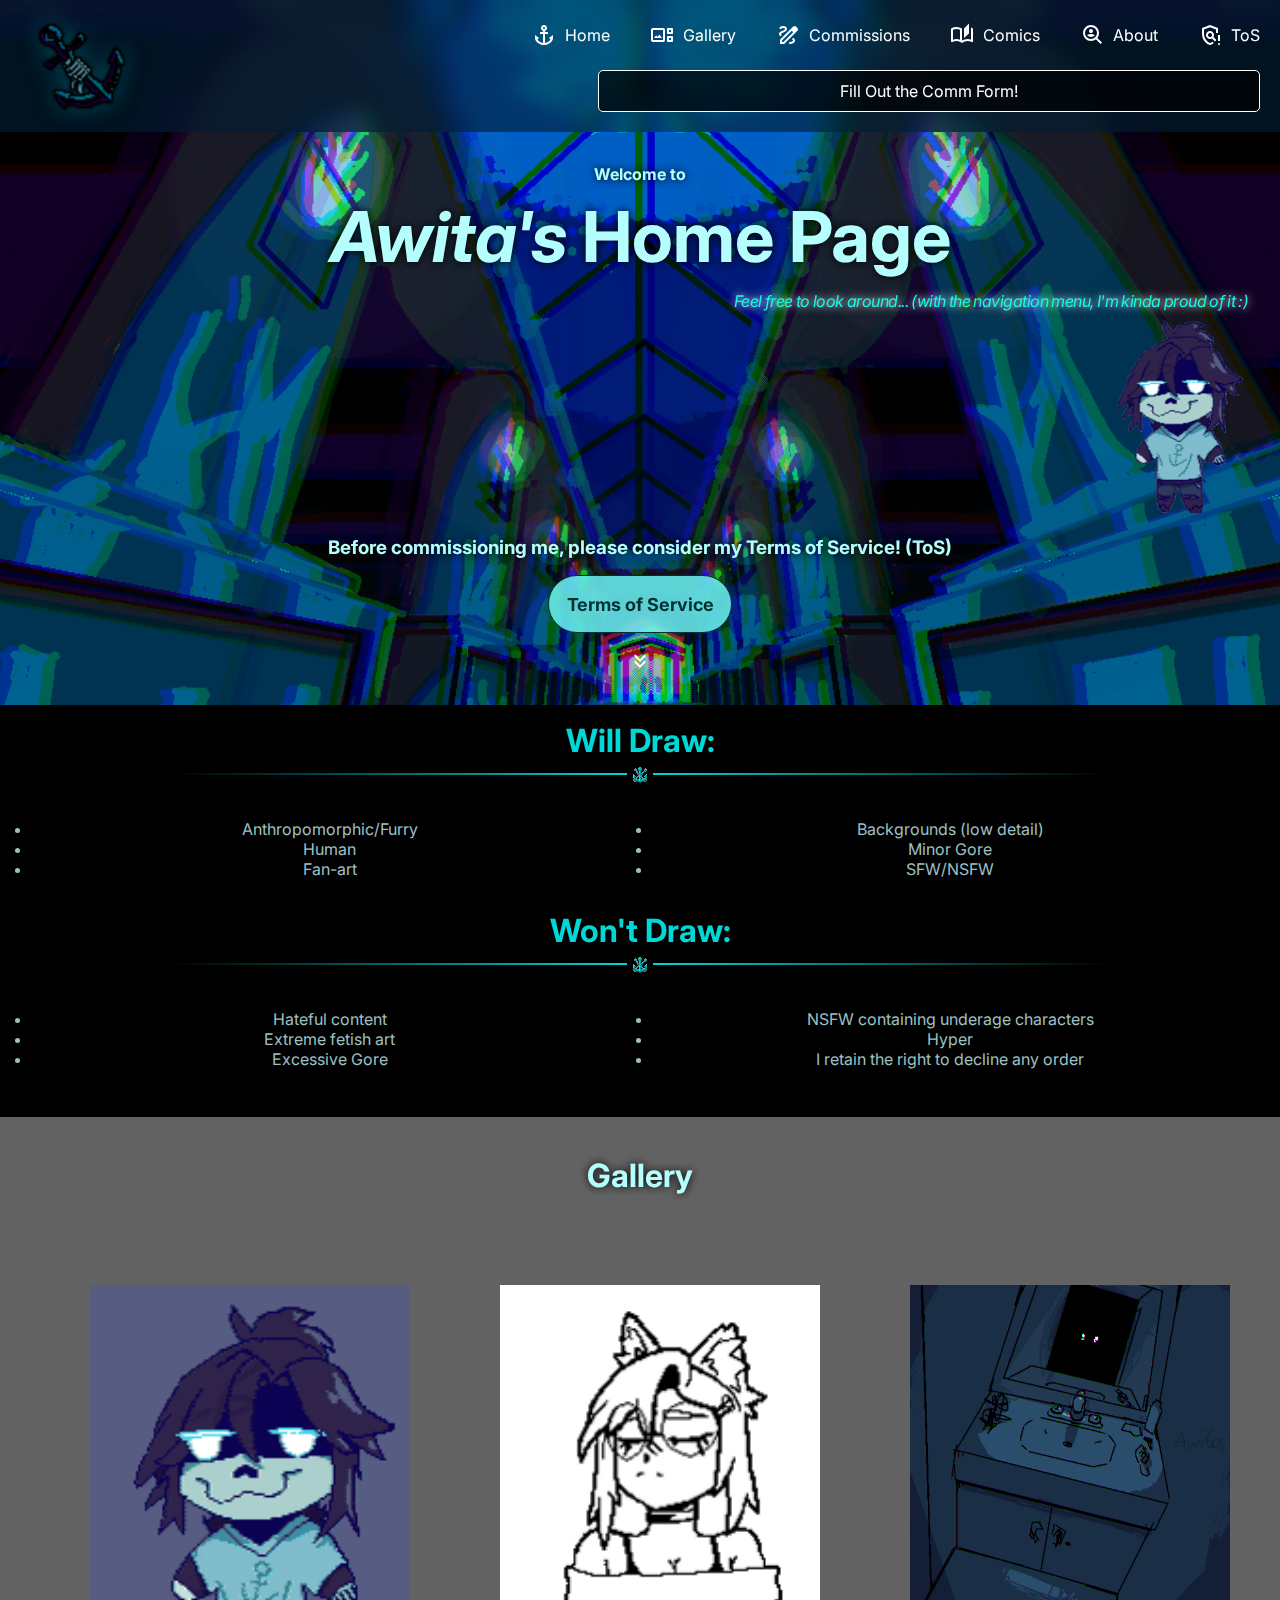
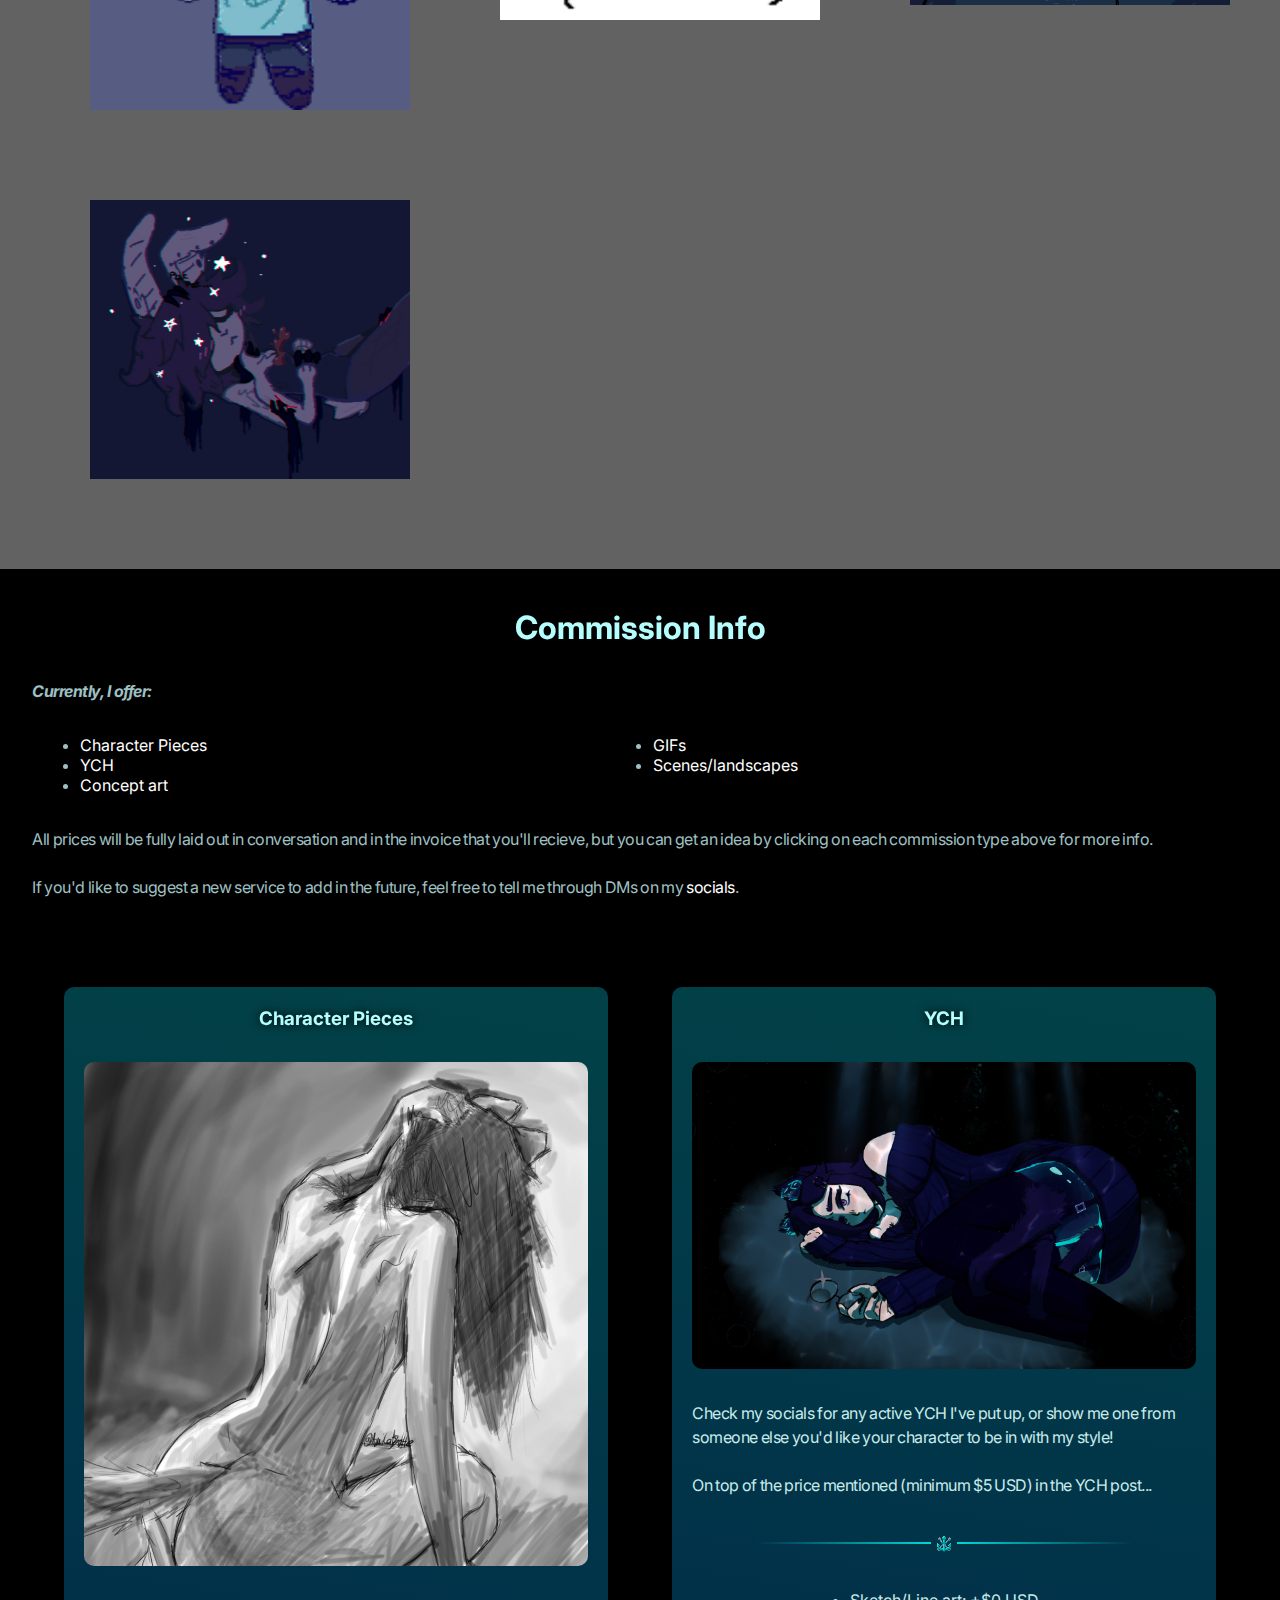
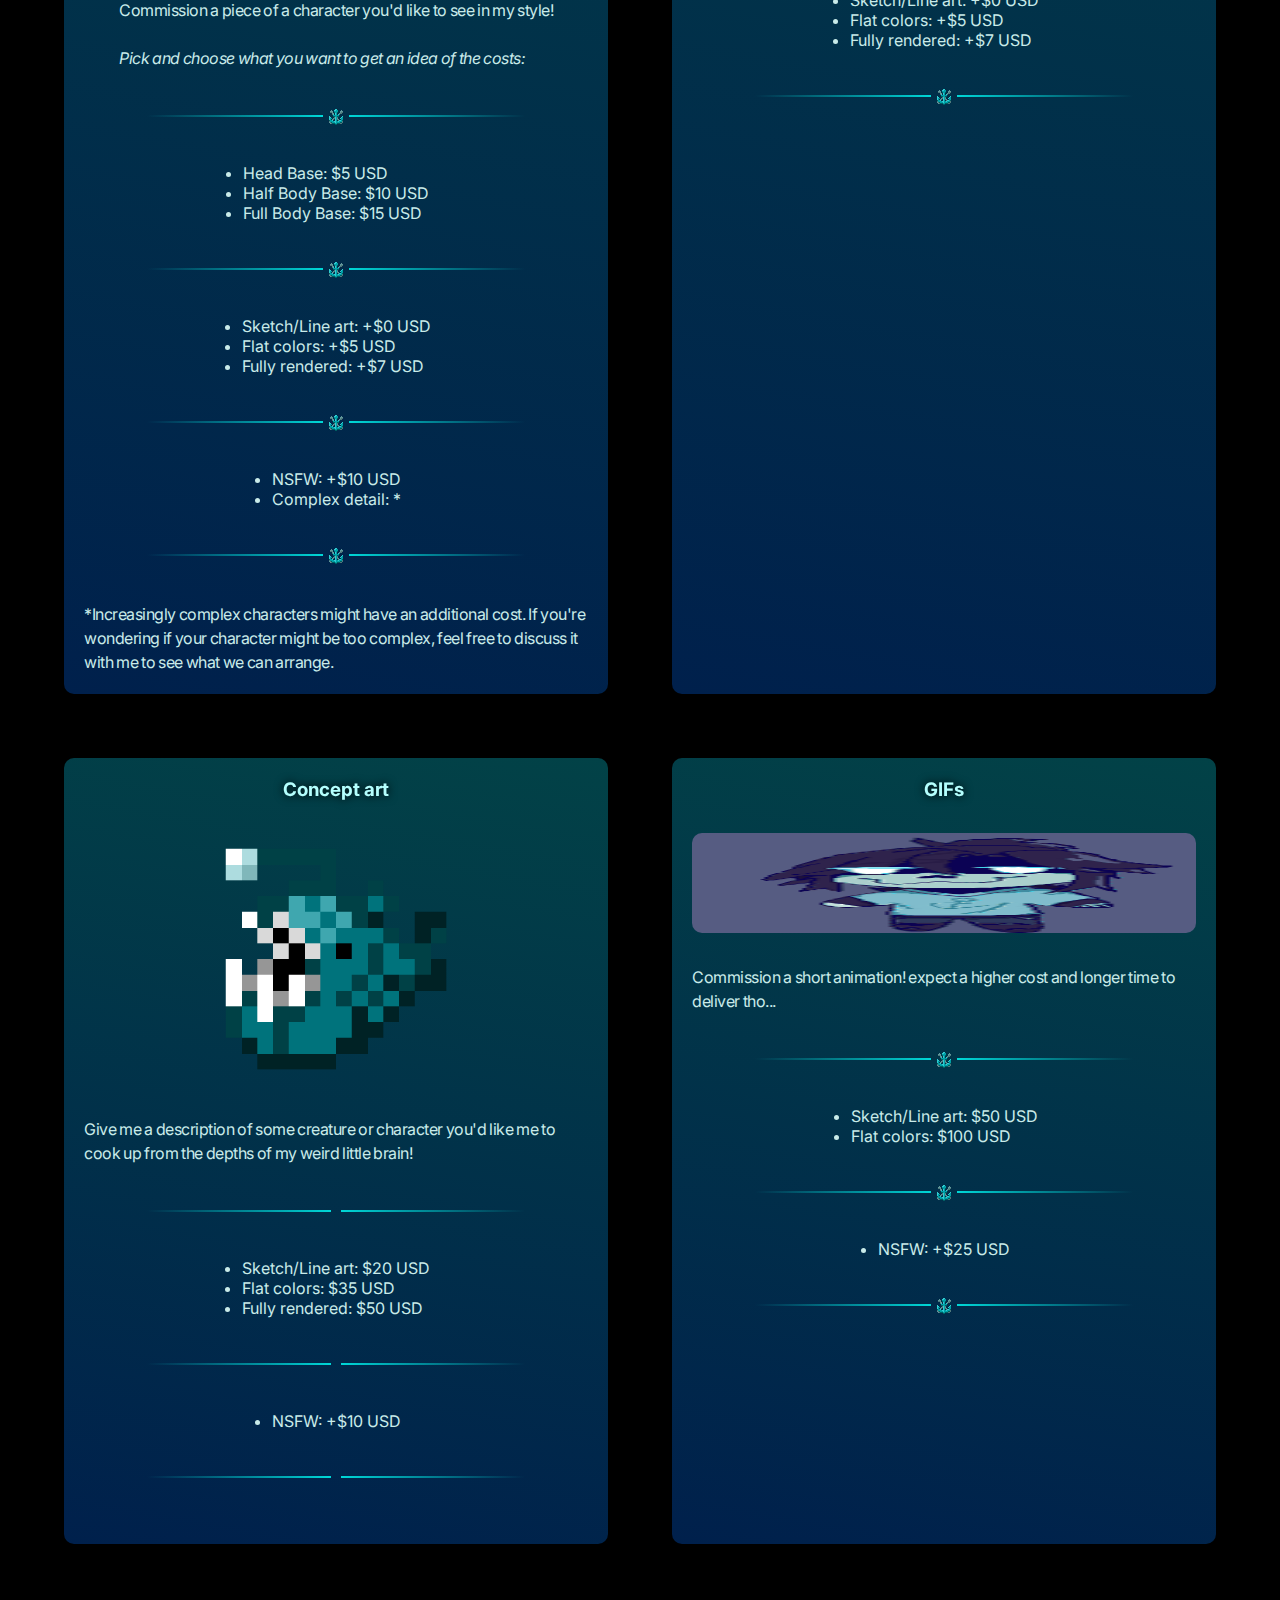
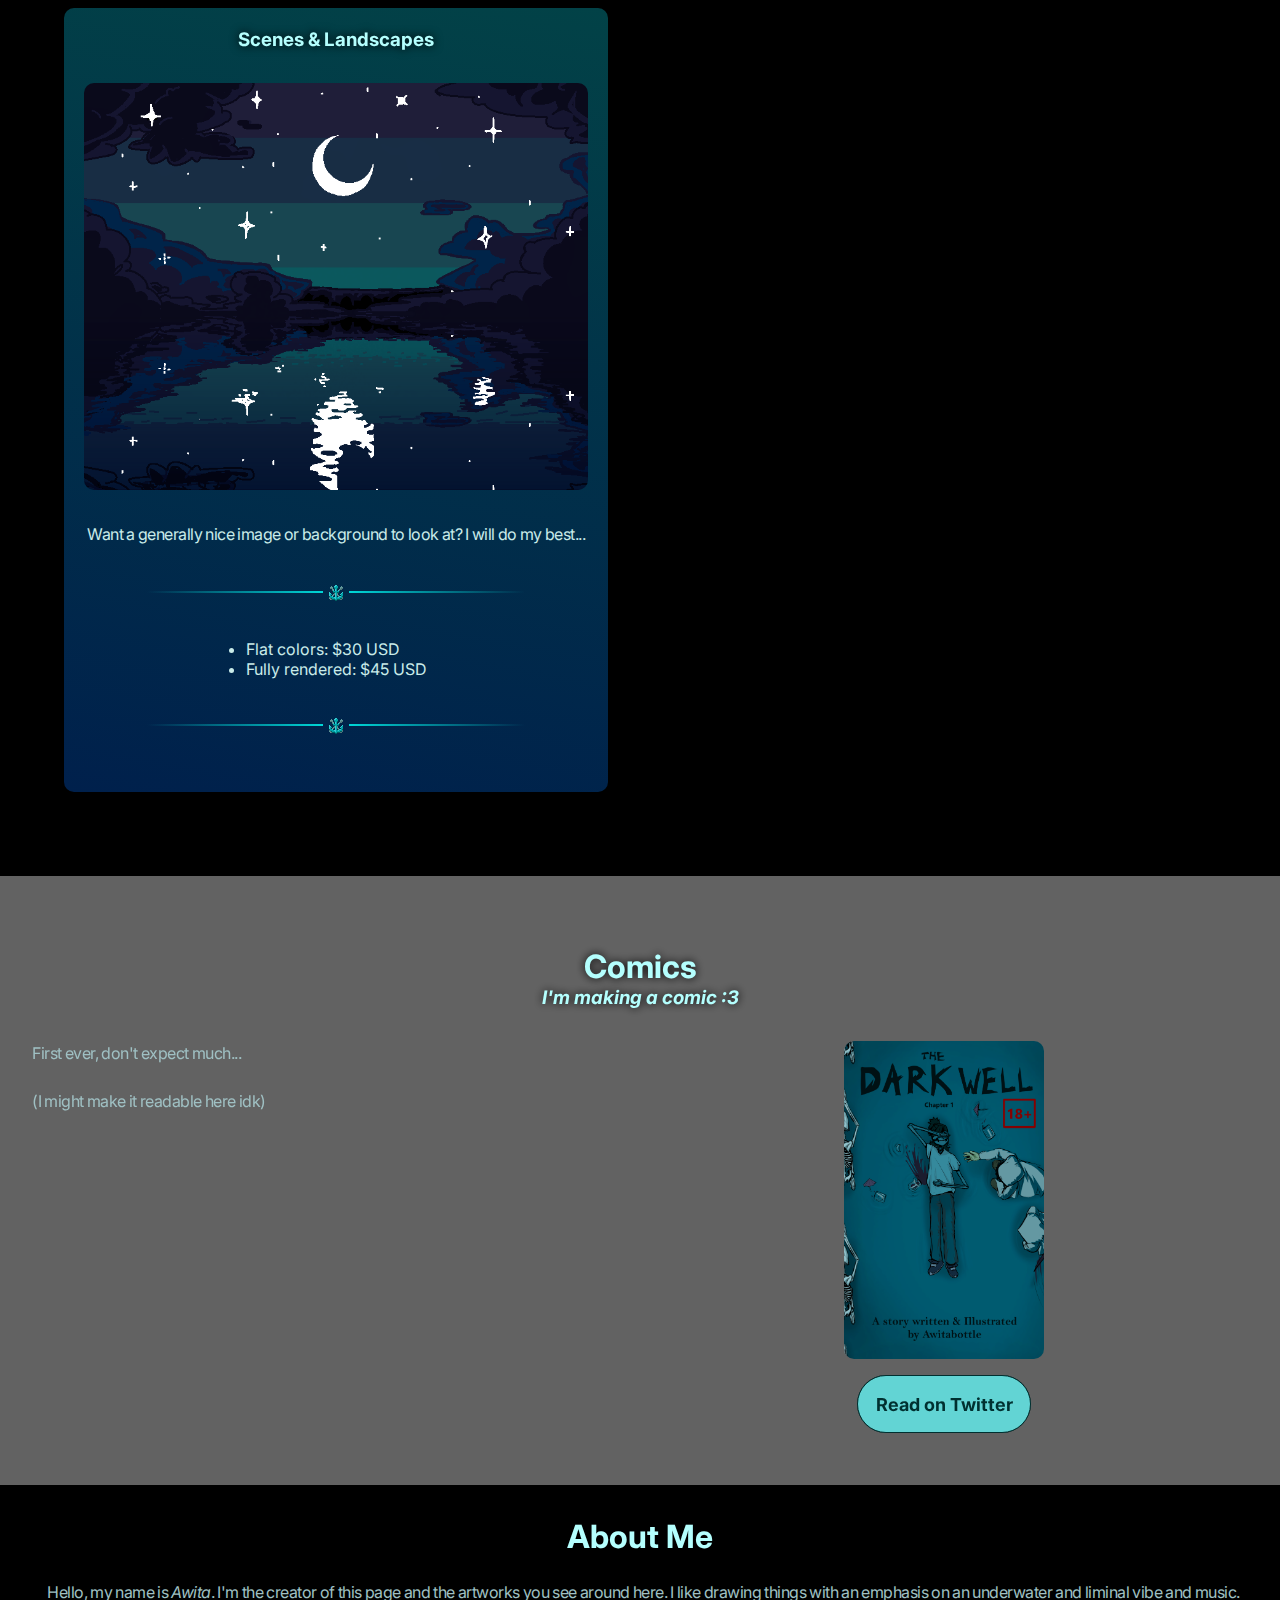
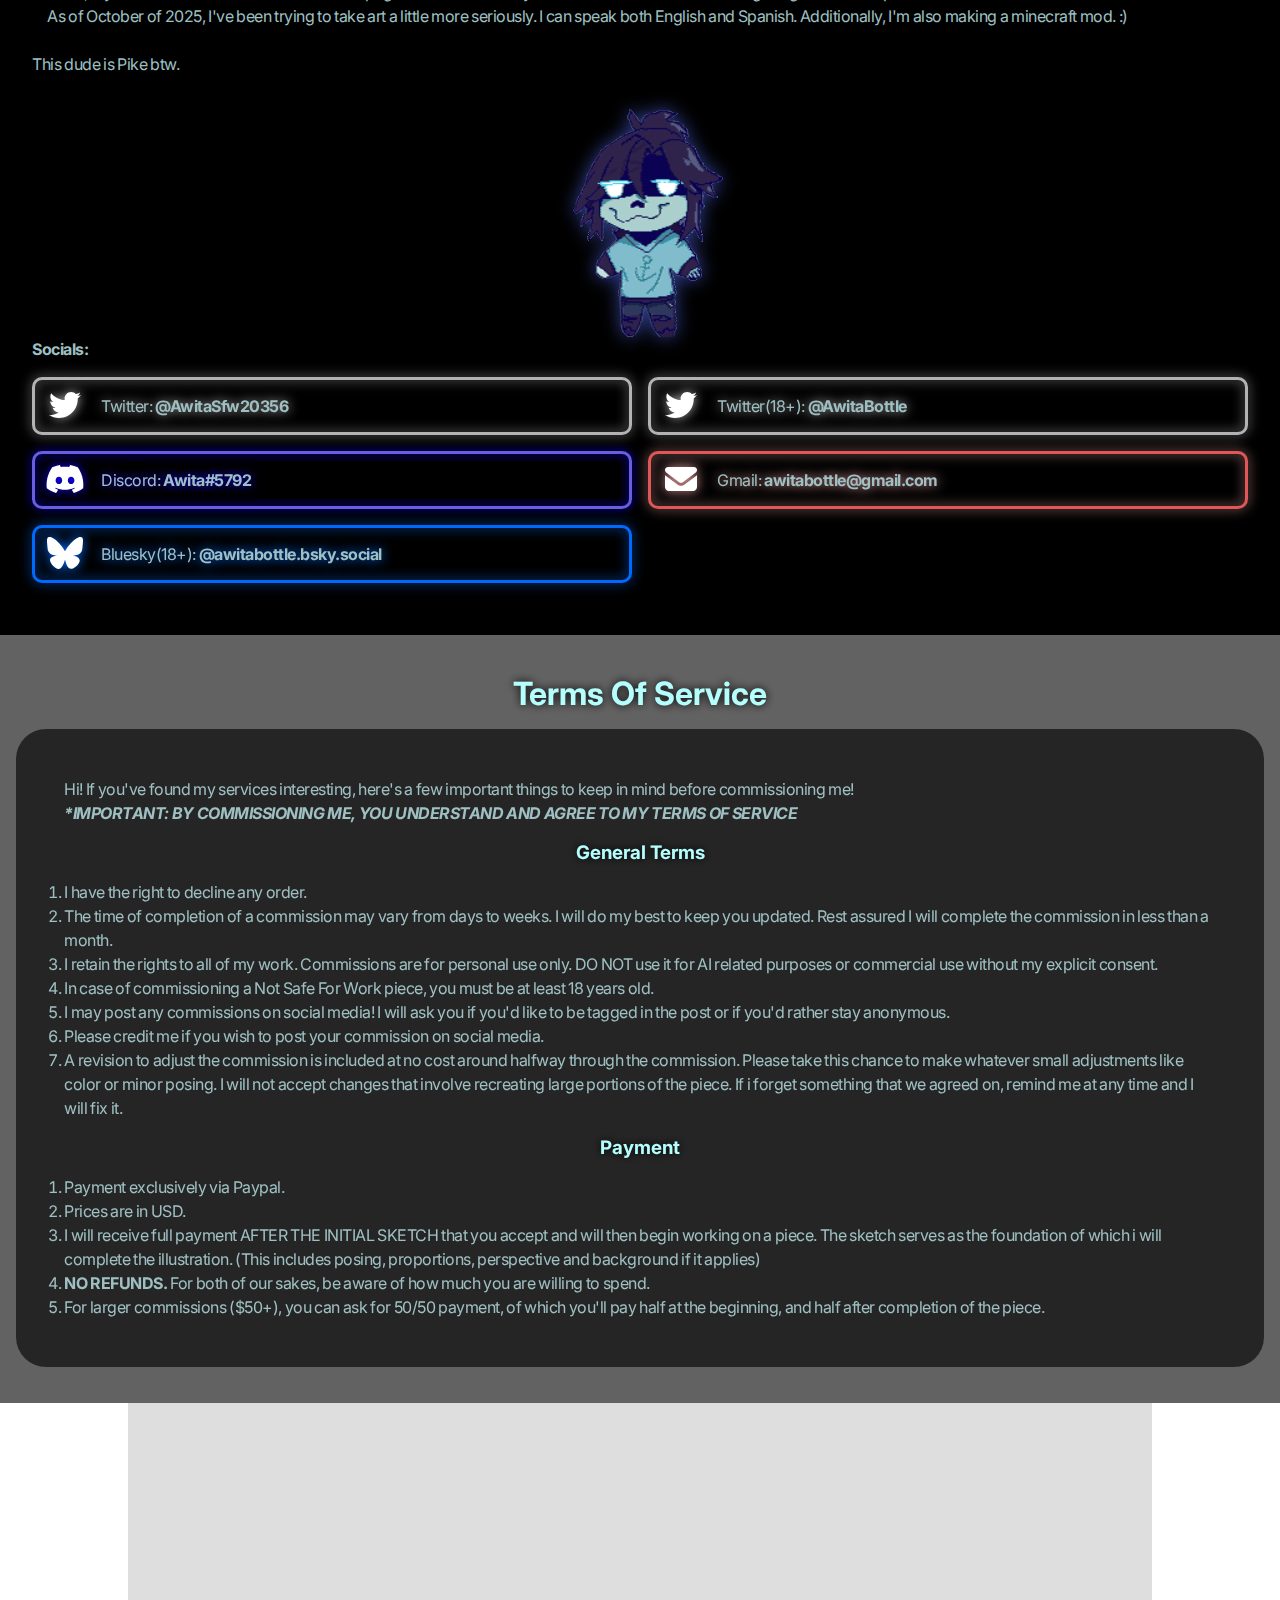
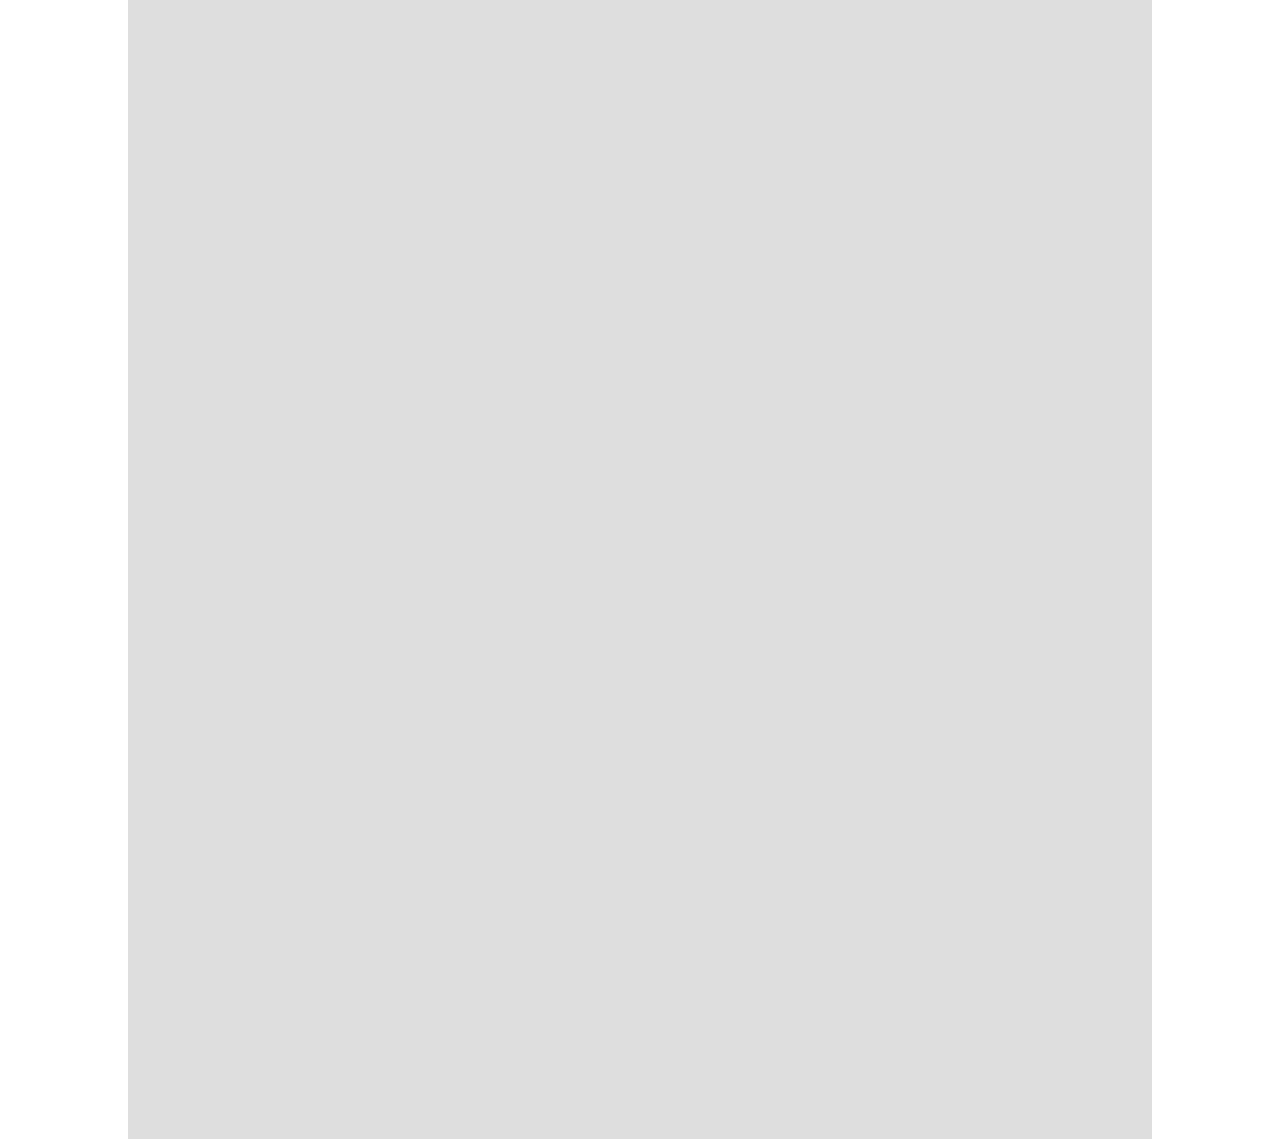
<file: index.html>
<!DOCTYPE html>
<html lang="en">
<head>
    <meta charset="UTF-8">
    <meta name="viewport" content="width=device-width, initial-scale=1.0">
    <meta property="og:image" content="img/background/og-image.png"/>
    <meta property="og:title" content="Awita's Art Page"/>
    <title>Welcome!</title>
    <link rel="stylesheet" href="style.css">
</head>
<body>

<!--NavBar------------------------------------------------------------------------------------->
    <nav>
        <ul class="sidebar"> <!--Popup menu-->
            <li onclick=hideSidebar()><a><svg xmlns="http://www.w3.org/2000/svg" height="24px" viewBox="0 -960 960 960" width="24px" fill="#FFFFFF"><path d="m256-200-56-56 224-224-224-224 56-56 224 224 224-224 56 56-224 224 224 224-56 56-224-224-224 224Z"/></svg></a></li>
            <li><a class="nav-link" href="#hero"><svg xmlns="http://www.w3.org/2000/svg" height="24px" viewBox="0 -960 960 960" width="24px" fill="#FFFFFF"><path d="M355-102q-64-22-116-60t-85.5-89Q120-302 120-360v-120l160 120-62 62q29 51 92 88t130 47v-357H320v-80h120v-47q-35-13-57.5-43.5T360-760q0-50 35-85t85-35q50 0 85 35t35 85q0 39-22.5 69.5T520-647v47h120v80H520v357q67-10 130-47t92-88l-62-62 160-120v120q0 58-33.5 109T721-162q-52 38-116 60T480-80q-61 0-125-22Zm125-618q17 0 28.5-11.5T520-760q0-17-11.5-28.5T480-800q-17 0-28.5 11.5T440-760q0 17 11.5 28.5T480-720Z"/></svg> 
                Home</a></li>
            <li><a class="nav-link" href="#gallery"><svg xmlns="http://www.w3.org/2000/svg" height="24px" viewBox="0 -960 960 960" width="24px" fill="#FFFFFF"><path d="M120-200q-33 0-56.5-23.5T40-280v-400q0-33 23.5-56.5T120-760h400q33 0 56.5 23.5T600-680v400q0 33-23.5 56.5T520-200H120Zm600-320q-17 0-28.5-11.5T680-560v-160q0-17 11.5-28.5T720-760h160q17 0 28.5 11.5T920-720v160q0 17-11.5 28.5T880-520H720Zm40-80h80v-80h-80v80ZM120-280h400v-400H120v400Zm40-80h320L375-500l-75 100-55-73-85 113Zm560 160q-17 0-28.5-11.5T680-240v-160q0-17 11.5-28.5T720-440h160q17 0 28.5 11.5T920-400v160q0 17-11.5 28.5T880-200H720Zm40-80h80v-80h-80v80Zm-640 0v-400 400Zm640-320v-80 80Zm0 320v-80 80Z"/></svg> 
                Gallery</a></li>
            <li><a class="nav-link" href="#commsh"><svg xmlns="http://www.w3.org/2000/svg" height="24px" viewBox="0 -960 960 960" width="24px" fill="#FFFFFF"><path d="M160-120v-170l527-526q12-12 27-18t30-6q16 0 30.5 6t25.5 18l56 56q12 11 18 25.5t6 30.5q0 15-6 30t-18 27L330-120H160Zm80-80h56l393-392-28-29-29-28-392 393v56Zm560-503-57-57 57 57Zm-139 82-29-28 57 57-28-29ZM560-120q74 0 137-37t63-103q0-36-19-62t-51-45l-59 59q23 10 36 22t13 26q0 23-36.5 41.5T560-200q-17 0-28.5 11.5T520-160q0 17 11.5 28.5T560-120ZM183-426l60-60q-20-8-31.5-16.5T200-520q0-12 18-24t76-37q88-38 117-69t29-70q0-55-44-87.5T280-840q-45 0-80.5 16T145-785q-11 13-9 29t15 26q13 11 29 9t27-13q14-14 31-20t42-6q41 0 60.5 12t19.5 28q0 14-17.5 25.5T262-654q-80 35-111 63.5T120-520q0 32 17 54.5t46 39.5Z"/></svg>
                Commissions</a></li>
            <li><a class="nav-link" href="#comics"><svg xmlns="http://www.w3.org/2000/svg" height="24px" viewBox="0 -960 960 960" width="24px" fill="#FFFFFF"><path d="M480-160q-48-38-104-59t-116-21q-42 0-82.5 11T100-198q-21 11-40.5-1T40-234v-482q0-11 5.5-21T62-752q46-24 96-36t102-12q58 0 113.5 15T480-740v484q51-32 107-48t113-16q36 0 70.5 6t69.5 18v-480q15 5 29.5 10.5T898-752q11 5 16.5 15t5.5 21v482q0 23-19.5 35t-40.5 1q-37-20-77.5-31T700-240q-60 0-116 21t-104 59Zm80-200v-380l200-200v400L560-360Zm-160 65v-396q-33-14-68.5-21.5T260-720q-37 0-72 7t-68 21v397q35-13 69.5-19t70.5-6q36 0 70.5 6t69.5 19Zm0 0v-396 396Z"/></svg>
                Comics</a></li>
            <li><a class="nav-link" href="#about"><svg xmlns="http://www.w3.org/2000/svg" height="24px" viewBox="0 -960 960 960" width="24px" fill="#FFFFFF"><path d="M440-560q33 0 56.5-23.5T520-640q0-33-23.5-56.5T440-720q-33 0-56.5 23.5T360-640q0 33 23.5 56.5T440-560Zm0 160q45 0 84.5-19t68.5-54q-35-23-73.5-35T440-520q-41 0-79.5 12T287-473q29 35 68.5 54t84.5 19Zm384 280L636-308q-41 32-90.5 50T440-240q-134 0-227-93t-93-227q0-134 93-227t227-93q134 0 227 93t93 227q0 56-18 105.5T692-364l188 188-56 56ZM440-320q100 0 170-70t70-170q0-100-70-170t-170-70q-100 0-170 70t-70 170q0 100 70 170t170 70Zm0-240Z"/></svg>
                About</a></li>  
            <li><a class="nav-link" href="#ToS"><svg xmlns="http://www.w3.org/2000/svg" height="24px" viewBox="0 -960 960 960" width="24px" fill="#FFFFFF"><path d="M480-80q-139-35-229.5-159.5T160-516v-244l320-120 320 120v200h-80v-145l-240-90-240 90v189q0 121 68 220t172 132q26-8 49.5-20.5T576-214l56 56q-33 27-71.5 47T480-80Zm331.5-11.5Q800-103 800-120t11.5-28.5Q823-160 840-160t28.5 11.5Q880-137 880-120t-11.5 28.5Q857-80 840-80t-28.5-11.5ZM800-240v-240h80v240h-80ZM480-480Zm56.5 56.5Q560-447 560-480t-23.5-56.5Q513-560 480-560t-56.5 23.5Q400-513 400-480t23.5 56.5Q447-400 480-400t56.5-23.5ZM480-320q-66 0-113-47t-47-113q0-66 47-113t113-47q66 0 113 47t47 113q0 22-5.5 42.5T618-398l119 118-57 57-120-119q-18 11-38.5 16.5T480-320Z"/></svg>
                ToS</a></li>                              
        </ul>
        <div class="disp"> <!--Large view-->
            <ul id="nav">
                <li><a class="logo" href="index.html"><img src="img/logo.webp" height="100px" alt="[logo]"></a></li>
                <li class="hideOnMobile"><a class="nav-link" href="#hero"><svg xmlns="http://www.w3.org/2000/svg" height="24px" viewBox="0 -960 960 960" width="24px" fill="#FFFFFF"><path d="M355-102q-64-22-116-60t-85.5-89Q120-302 120-360v-120l160 120-62 62q29 51 92 88t130 47v-357H320v-80h120v-47q-35-13-57.5-43.5T360-760q0-50 35-85t85-35q50 0 85 35t35 85q0 39-22.5 69.5T520-647v47h120v80H520v357q67-10 130-47t92-88l-62-62 160-120v120q0 58-33.5 109T721-162q-52 38-116 60T480-80q-61 0-125-22Zm125-618q17 0 28.5-11.5T520-760q0-17-11.5-28.5T480-800q-17 0-28.5 11.5T440-760q0 17 11.5 28.5T480-720Z"/></svg>
                    Home</a></li>
                <li class="hideOnMobile"><a class="nav-link" href="#gallery"><svg xmlns="http://www.w3.org/2000/svg" height="24px" viewBox="0 -960 960 960" width="24px" fill="#FFFFFF"><path d="M120-200q-33 0-56.5-23.5T40-280v-400q0-33 23.5-56.5T120-760h400q33 0 56.5 23.5T600-680v400q0 33-23.5 56.5T520-200H120Zm600-320q-17 0-28.5-11.5T680-560v-160q0-17 11.5-28.5T720-760h160q17 0 28.5 11.5T920-720v160q0 17-11.5 28.5T880-520H720Zm40-80h80v-80h-80v80ZM120-280h400v-400H120v400Zm40-80h320L375-500l-75 100-55-73-85 113Zm560 160q-17 0-28.5-11.5T680-240v-160q0-17 11.5-28.5T720-440h160q17 0 28.5 11.5T920-400v160q0 17-11.5 28.5T880-200H720Zm40-80h80v-80h-80v80Zm-640 0v-400 400Zm640-320v-80 80Zm0 320v-80 80Z"/></svg>
                    Gallery</a></li>
                <li class="hideOnMobile"><a class="nav-link" href="#commsh"><svg xmlns="http://www.w3.org/2000/svg" height="24px" viewBox="0 -960 960 960" width="24px" fill="#FFFFFF"><path d="M160-120v-170l527-526q12-12 27-18t30-6q16 0 30.5 6t25.5 18l56 56q12 11 18 25.5t6 30.5q0 15-6 30t-18 27L330-120H160Zm80-80h56l393-392-28-29-29-28-392 393v56Zm560-503-57-57 57 57Zm-139 82-29-28 57 57-28-29ZM560-120q74 0 137-37t63-103q0-36-19-62t-51-45l-59 59q23 10 36 22t13 26q0 23-36.5 41.5T560-200q-17 0-28.5 11.5T520-160q0 17 11.5 28.5T560-120ZM183-426l60-60q-20-8-31.5-16.5T200-520q0-12 18-24t76-37q88-38 117-69t29-70q0-55-44-87.5T280-840q-45 0-80.5 16T145-785q-11 13-9 29t15 26q13 11 29 9t27-13q14-14 31-20t42-6q41 0 60.5 12t19.5 28q0 14-17.5 25.5T262-654q-80 35-111 63.5T120-520q0 32 17 54.5t46 39.5Z"/></svg>
                    Commissions</a></li>
                <li class="hideOnMobile"><a class="nav-link" href="#comics"><svg xmlns="http://www.w3.org/2000/svg" height="24px" viewBox="0 -960 960 960" width="24px" fill="#FFFFFF"><path d="M480-160q-48-38-104-59t-116-21q-42 0-82.5 11T100-198q-21 11-40.5-1T40-234v-482q0-11 5.5-21T62-752q46-24 96-36t102-12q58 0 113.5 15T480-740v484q51-32 107-48t113-16q36 0 70.5 6t69.5 18v-480q15 5 29.5 10.5T898-752q11 5 16.5 15t5.5 21v482q0 23-19.5 35t-40.5 1q-37-20-77.5-31T700-240q-60 0-116 21t-104 59Zm80-200v-380l200-200v400L560-360Zm-160 65v-396q-33-14-68.5-21.5T260-720q-37 0-72 7t-68 21v397q35-13 69.5-19t70.5-6q36 0 70.5 6t69.5 19Zm0 0v-396 396Z"/></svg>
                    Comics</a></li>
                <li class="hideOnMobile"><a class="nav-link" href="#about"><svg xmlns="http://www.w3.org/2000/svg" height="24px" viewBox="0 -960 960 960" width="24px" fill="#FFFFFF"><path d="M440-560q33 0 56.5-23.5T520-640q0-33-23.5-56.5T440-720q-33 0-56.5 23.5T360-640q0 33 23.5 56.5T440-560Zm0 160q45 0 84.5-19t68.5-54q-35-23-73.5-35T440-520q-41 0-79.5 12T287-473q29 35 68.5 54t84.5 19Zm384 280L636-308q-41 32-90.5 50T440-240q-134 0-227-93t-93-227q0-134 93-227t227-93q134 0 227 93t93 227q0 56-18 105.5T692-364l188 188-56 56ZM440-320q100 0 170-70t70-170q0-100-70-170t-170-70q-100 0-170 70t-70 170q0 100 70 170t170 70Zm0-240Z"/></svg>
                    About</a></li>
                <li class="hideOnMobile"><a class="nav-link" href="#ToS"><svg xmlns="http://www.w3.org/2000/svg" height="24px" viewBox="0 -960 960 960" width="24px" fill="#FFFFFF"><path d="M480-80q-139-35-229.5-159.5T160-516v-244l320-120 320 120v200h-80v-145l-240-90-240 90v189q0 121 68 220t172 132q26-8 49.5-20.5T576-214l56 56q-33 27-71.5 47T480-80Zm331.5-11.5Q800-103 800-120t11.5-28.5Q823-160 840-160t28.5 11.5Q880-137 880-120t-11.5 28.5Q857-80 840-80t-28.5-11.5ZM800-240v-240h80v240h-80ZM480-480Zm56.5 56.5Q560-447 560-480t-23.5-56.5Q513-560 480-560t-56.5 23.5Q400-513 400-480t23.5 56.5Q447-400 480-400t56.5-23.5ZM480-320q-66 0-113-47t-47-113q0-66 47-113t113-47q66 0 113 47t47 113q0 22-5.5 42.5T618-398l119 118-57 57-120-119q-18 11-38.5 16.5T480-320Z"/></svg>
                    ToS</a></li>                              
                <li class="menu" onclick=showSidebar()><a><svg xmlns="http://www.w3.org/2000/svg" height="24px" viewBox="0 -960 960 960" width="24px" fill="#FFFFFF"><path d="M120-240v-80h720v80H120Zm0-200v-80h720v80H120Zm0-200v-80h720v80H120Z"/></svg></a></li>
            </ul>
            <a class="low" href="#FORM">Fill Out the Comm Form!</a>
        </div>
    </nav> 

<!--Hero------------------------------------------------------------------------------------->

    <section id="hero">
        <h4>Welcome to</h4>
        <h1><i>Awita's</i> Home Page</h1>
        <div>
            <p><i>Feel free to look around... (with the navigation menu, I'm kinda proud of it :)</i></p>
            <img src="img/Guy.webp"  height="200">
        </div>
        
        <div>
            <h3><br>Before commissioning me, please consider my Terms of Service! (ToS)</h3>
            <a class="button" href="#ToS">Terms of Service</a>
        </div>  
        <div><svg xmlns="http://www.w3.org/2000/svg" height="24px" viewBox="0 -960 960 960" width="24px" fill="#FFFFFF"><path d="M480-200 240-440l56-56 184 183 184-183 56 56-240 240Zm0-240L240-680l56-56 184 183 184-183 56 56-240 240Z"/></svg></div>    
    </section>

<!--Section-1------------------------------------------------------------------------------------->
    
    <section id="sect1" class="st2">
        <div id="WdnWd" >
            <div>
                <h1>Will Draw:</h1>
                <div class="divider"><span></span><span><img src="img/minilogo.webp"></span><span></span></div>
                <div class="biList">
                    <ul>
                        <li>Anthropomorphic/Furry</li>
                        <li>Human </li>
                        <li>Fan-art</li>
                    </ul>
                    <ul>
                        <li>Backgrounds (low detail)</li>
                        <li>Minor Gore</li>
                        <li>SFW/NSFW</li>
                    </ul>
                </div>
            </div>
            <div>
                <h1>Won't Draw:</h1>
                <div class="divider"><span></span><span><img src="img/minilogo.webp"></span><span></span></div>
                <div class="biList">
                    <ul>
                        <li>Hateful content</li>
                        <li>Extreme fetish art</li>
                        <li>Excessive Gore</li>
                    </ul>
                    <ul>
                        <li>NSFW containing underage characters</li>
                        <li>Hyper</li>
                        <li>I retain the right to decline any order</li>
                    </ul>
                </div>
            </div>
        </div>
    </section>

<!--Gallery------------------------------------------------------------------------------------->
    
    <section id="gallery" class="st1">
        <h1><br>Gallery</h1>
        <div>
            <img src="img/Gallery/de633f5954c60908ab60f8e73450e43b.gif" width="300vw">
            <img src="img/Gallery/1f56dd69a6b33d52985d62d44aca6415.gif" width="300vw">
            <img src="img/Gallery/04be36dc969c31273f38b0a276971145.webp" width="300vw">
            <img src="img/Gallery/4466f48188dc6f11faff3e0a0eb35a7c.webp" width="300vw">
        </div>
    </section>

<!--Commissions------------------------------------------------------------------------------------->
    
    <section id="commsh" class="st2">
        <h1><br>Commission Info</h1>
        <div>
            <p><i><b>Currently, I offer:</b></i></p>
            <div class="biList">        
                <ul>
                    <li><a href="#char">Character Pieces</a></li>
                    <li><a href="#ych">YCH</a></li>
                    <li><a href="#concept">Concept art</a></li>
                </ul>
                <ul>
                    <li><a href="#gif">GIFs</a></li>
                    <li><a href="#scenes">Scenes/landscapes</a></li>
                </ul>
            </div>
            <p id="cid1">
                All prices will be fully laid out in conversation and in the
                 invoice that you'll recieve, but you can get an idea by clicking
                 on each commission type above for more info.
                <br><br>
                If you'd like to suggest a new service to add in the future, 
                feel free to tell me through DMs on my <a href="#about">socials</a>.
                <br><br>
            </p>
        </div>
        <div class="cardgal">
            <div class="card" id="char">
                <h3>Character Pieces</h3>
                <img src="img/Gallery/GD2.webp" class="cc">
                <p>Commission a piece of a character you'd like to see in my style!
                    <br><br>
                    <i>Pick and choose what you want to get an idea of the costs:</i></p>
                <div class="divider"><span></span><span><img src="img/minilogo.webp"></span><span></span></div>
                <ul>
                    <li> Head Base: $5 USD</li>
                    <li> Half Body Base: $10 USD</li>
                    <li> Full Body Base: $15 USD</li>
                </ul>
                <div class="divider"><span></span><span><img src="img/minilogo.webp"></span><span></span></div>
                <ul>    
                    <li> Sketch/Line art: +$0 USD</li>
                    <li> Flat colors: +$5 USD</li>
                    <li> Fully rendered: +$7 USD</li>
                </ul>
                <div class="divider"><span></span><span><img src="img/minilogo.webp"></span><span></span></div>
                <ul>
                    <li> NSFW: +$10 USD</li>
                    <li> Complex detail: *</li>
                </ul>
                <div class="divider" id="cid2"><span></span><span><img src="img/minilogo.webp"></span><span></span></div>
                <p>*Increasingly complex characters might have an additional cost.
                     If you're wondering if your character might be too complex,
                      feel free to discuss it with me to see what we can arrange.</p>
            </div>

            <div class="card" id="ych">
                <h3>YCH</h3>
                <img src="img/Gallery/The wallpaperv1.webp" class="cc">
                <p>Check my socials for any active YCH I've put up, or show me one from someone
                     else you'd like your character to be in with my style!
                <br><br>
                    On top of the price mentioned (minimum $5 USD) in the YCH post...
                </p>
                <div class="divider"><span></span><span><img src="img/minilogo.webp"></span><span></span></div>
                <ul>    
                    <li> Sketch/Line art: +$0 USD</li>
                    <li id="cid3"> Flat colors: +$5 USD</li>
                    <li> Fully rendered: +$7 USD</li>
                </ul>
                <div class="divider"><span></span><span><img src="img/minilogo.webp"></span><span></span></div>
                
            </div>

            <div class="card" id="concept">
                <h3>Concept art</h3>
                <img src="img/Gallery/awitangler.webp" class="cc">
                <p> Give me a description of some creature or character you'd like me to cook up
                    from the depths of my weird little brain!
                </p>
                
                <div class="divider"><span></span><span><img src="img/minilogo.webp"></span><span></span></div>
                <ul>    
                    <li> Sketch/Line art: $20 USD</li>
                    <li> Flat colors: $35 USD</li>
                    <li> Fully rendered: $50 USD</li>
                </ul>
                <div class="divider"><span></span><span><img src="img/minilogo.webp"></span><span></span></div>
                <ul>    
                    <li> NSFW: +$10 USD</li>
                </ul>
                <div class="divider"><span></span><span><img src="img/minilogo.webp"></span><span></span></div>
                
            </div>

            <div class="card" id="gif">
                <h3>GIFs</h3>
                <img src="img/Gallery/de633f5954c60908ab60f8e73450e43b.gif" class="cc" height="100px">
                <p>Commission a short animation! expect a higher cost and longer time to deliver tho...</p>
                <div class="divider"><span></span><span><img src="img/minilogo.webp"></span><span></span></div>
                <ul>    
                    <li> Sketch/Line art: $50 USD</li>
                    <li> Flat colors: $100 USD</li>
                </ul>
                <div class="divider"><span></span><span><img src="img/minilogo.webp"></span><span></span></div>
                <ul>    
                    <li> NSFW: +$25 USD</li>
                </ul>
                <div class="divider"><span></span><span><img src="img/minilogo.webp"></span><span></span></div>
            </div>

            <div class="card" id="scenes">
                <h3>Scenes & Landscapes</h3>
                <img src="img/Gallery/balcony1.2.webp" class="cc">
                <p>Want a generally nice image or background to look at? I will do my best...</p>
                <div class="divider"><span></span><span><img src="img/minilogo.webp"></span><span></span></div>
                <ul>    
                    <li> Flat colors: $30 USD</li>
                    <li> Fully rendered: $45 USD</li>
                </ul>
                <div class="divider"><span></span><span><img src="img/minilogo.webp"></span><span></span></div>
            
            </div>
        </div>
        <br>
    </section>

<!--Comics------------------------------------------------------------------------------------->

    <section id="comics" class="st1">
        <h1><br>Comics</h1>
        <div>
            <h3><i>I'm making a comic :3</i></h3>
            <div class="book">        
                <p>First ever, don't expect much...
                    <br><br>
                    (I might make it readable here idk)<br><br></p>          
                <img src="img/CH1_Cover.webp" width="200px">
                <p></p>
                <a class="button" href="https://x.com/AwitaBottle/status/2028899981113925890">Read on Twitter</a>
                
            </div>
        </div>
        <br>
    </section>

<!--About-Me------------------------------------------------------------------------------------->

    <section id="about" class="st2">
        <h1>About Me</h1>
        <div>
            <p><br> &nbsp;&nbsp;&nbsp;&nbsp;&nbsp;Hello, my name is <i>Awita</i>. I'm the creator of this page and the artworks you see around here.
                I like drawing things with an emphasis on an underwater and liminal vibe and music.
                <br> &nbsp;&nbsp;&nbsp;&nbsp;&nbsp;As of October of 2025, I've been trying to take art a little more seriously. I can speak both English and Spanish. Additionally, I'm also making a minecraft mod. :) 
                <br><br>
                This dude is Pike btw.
                <br><br>
            </p>
            <img src="img/Guy.webp">
            <p><b>Socials:</b><br></p>
            <div id="icgal">
                <div class="contict">
                    <a href="https://x.com/AwitaSfw20356"><svg xmlns="http://www.w3.org/2000/svg" viewBox="0 0 640 640" width="40px"><!--!Font Awesome Free 7.2.0 by @fontawesome - https://fontawesome.com License - https://fontawesome.com/license/free Copyright 2026 Fonticons, Inc.--><path fill="rgb(255, 255, 255)" d="M523.4 215.7C523.7 220.2 523.7 224.8 523.7 229.3C523.7 368 418.1 527.9 225.1 527.9C165.6 527.9 110.4 510.7 64 480.8C72.4 481.8 80.6 482.1 89.3 482.1C138.4 482.1 183.5 465.5 219.6 437.3C173.5 436.3 134.8 406.1 121.5 364.5C128 365.5 134.5 366.1 141.3 366.1C150.7 366.1 160.1 364.8 168.9 362.5C120.8 352.8 84.8 310.5 84.8 259.5L84.8 258.2C98.8 266 115 270.9 132.2 271.5C103.9 252.7 85.4 220.5 85.4 184.1C85.4 164.6 90.6 146.7 99.7 131.1C151.4 194.8 229 236.4 316.1 240.9C314.5 233.1 313.5 225 313.5 216.9C313.5 159.1 360.3 112 418.4 112C448.6 112 475.9 124.7 495.1 145.1C518.8 140.6 541.6 131.8 561.7 119.8C553.9 144.2 537.3 164.6 515.6 177.6C536.7 175.3 557.2 169.5 576 161.4C561.7 182.2 543.8 200.7 523.4 215.7z"/></svg></a>
                    <p>Twitter: <b>@AwitaSfw20356<br></b></p>
                </div>
                <div class="contict">
                    <a href="https://x.com/awitabottle"><svg xmlns="http://www.w3.org/2000/svg" viewBox="0 0 640 640" width="40px"><!--!Font Awesome Free 7.2.0 by @fontawesome - https://fontawesome.com License - https://fontawesome.com/license/free Copyright 2026 Fonticons, Inc.--><path fill="rgb(255, 255, 255)" d="M523.4 215.7C523.7 220.2 523.7 224.8 523.7 229.3C523.7 368 418.1 527.9 225.1 527.9C165.6 527.9 110.4 510.7 64 480.8C72.4 481.8 80.6 482.1 89.3 482.1C138.4 482.1 183.5 465.5 219.6 437.3C173.5 436.3 134.8 406.1 121.5 364.5C128 365.5 134.5 366.1 141.3 366.1C150.7 366.1 160.1 364.8 168.9 362.5C120.8 352.8 84.8 310.5 84.8 259.5L84.8 258.2C98.8 266 115 270.9 132.2 271.5C103.9 252.7 85.4 220.5 85.4 184.1C85.4 164.6 90.6 146.7 99.7 131.1C151.4 194.8 229 236.4 316.1 240.9C314.5 233.1 313.5 225 313.5 216.9C313.5 159.1 360.3 112 418.4 112C448.6 112 475.9 124.7 495.1 145.1C518.8 140.6 541.6 131.8 561.7 119.8C553.9 144.2 537.3 164.6 515.6 177.6C536.7 175.3 557.2 169.5 576 161.4C561.7 182.2 543.8 200.7 523.4 215.7z"/></svg></a>
                    <p>Twitter(18+): <b>@AwitaBottle<br></b></p>
                </div>
                <div class="contic" id="dsc">
                    <a><svg xmlns="http://www.w3.org/2000/svg" viewBox="0 0 640 640" width="40px"><!--!Font Awesome Free 7.2.0 by @fontawesome - https://fontawesome.com License - https://fontawesome.com/license/free Copyright 2026 Fonticons, Inc.--><path fill="rgb(255, 255, 255)" d="M524.5 133.8C524.3 133.5 524.1 133.2 523.7 133.1C485.6 115.6 445.3 103.1 404 96C403.6 95.9 403.2 96 402.9 96.1C402.6 96.2 402.3 96.5 402.1 96.9C396.6 106.8 391.6 117.1 387.2 127.5C342.6 120.7 297.3 120.7 252.8 127.5C248.3 117 243.3 106.8 237.7 96.9C237.5 96.6 237.2 96.3 236.9 96.1C236.6 95.9 236.2 95.9 235.8 95.9C194.5 103 154.2 115.5 116.1 133C115.8 133.1 115.5 133.4 115.3 133.7C39.1 247.5 18.2 358.6 28.4 468.2C28.4 468.5 28.5 468.7 28.6 469C28.7 469.3 28.9 469.4 29.1 469.6C73.5 502.5 123.1 527.6 175.9 543.8C176.3 543.9 176.7 543.9 177 543.8C177.3 543.7 177.7 543.4 177.9 543.1C189.2 527.7 199.3 511.3 207.9 494.3C208 494.1 208.1 493.8 208.1 493.5C208.1 493.2 208.1 493 208 492.7C207.9 492.4 207.8 492.2 207.6 492.1C207.4 492 207.2 491.8 206.9 491.7C191.1 485.6 175.7 478.3 161 469.8C160.7 469.6 160.5 469.4 160.3 469.2C160.1 469 160 468.6 160 468.3C160 468 160 467.7 160.2 467.4C160.4 467.1 160.5 466.9 160.8 466.7C163.9 464.4 167 462 169.9 459.6C170.2 459.4 170.5 459.2 170.8 459.2C171.1 459.2 171.5 459.2 171.8 459.3C268 503.2 372.2 503.2 467.3 459.3C467.6 459.2 468 459.1 468.3 459.1C468.6 459.1 469 459.3 469.2 459.5C472.1 461.9 475.2 464.4 478.3 466.7C478.5 466.9 478.7 467.1 478.9 467.4C479.1 467.7 479.1 468 479.1 468.3C479.1 468.6 479 468.9 478.8 469.2C478.6 469.5 478.4 469.7 478.2 469.8C463.5 478.4 448.2 485.7 432.3 491.6C432.1 491.7 431.8 491.8 431.6 492C431.4 492.2 431.3 492.4 431.2 492.7C431.1 493 431.1 493.2 431.1 493.5C431.1 493.8 431.2 494 431.3 494.3C440.1 511.3 450.1 527.6 461.3 543.1C461.5 543.4 461.9 543.7 462.2 543.8C462.5 543.9 463 543.9 463.3 543.8C516.2 527.6 565.9 502.5 610.4 469.6C610.6 469.4 610.8 469.2 610.9 469C611 468.8 611.1 468.5 611.1 468.2C623.4 341.4 590.6 231.3 524.2 133.7zM222.5 401.5C193.5 401.5 169.7 374.9 169.7 342.3C169.7 309.7 193.1 283.1 222.5 283.1C252.2 283.1 275.8 309.9 275.3 342.3C275.3 375 251.9 401.5 222.5 401.5zM417.9 401.5C388.9 401.5 365.1 374.9 365.1 342.3C365.1 309.7 388.5 283.1 417.9 283.1C447.6 283.1 471.2 309.9 470.7 342.3C470.7 375 447.5 401.5 417.9 401.5z"/></svg></a>
                    <p>Discord: <b>Awita#5792<br></b></p>
                </div>
                <div class="contic" id="ml">
                    <a href="mailto:awitabottle@gmail.com"><svg xmlns="http://www.w3.org/2000/svg" viewBox="0 0 640 640" width="40px"><!--!Font Awesome Free 7.2.0 by @fontawesome - https://fontawesome.com License - https://fontawesome.com/license/free Copyright 2026 Fonticons, Inc.--><path fill="rgb(255, 255, 255)" d="M112 128C85.5 128 64 149.5 64 176C64 191.1 71.1 205.3 83.2 214.4L291.2 370.4C308.3 383.2 331.7 383.2 348.8 370.4L556.8 214.4C568.9 205.3 576 191.1 576 176C576 149.5 554.5 128 528 128L112 128zM64 260L64 448C64 483.3 92.7 512 128 512L512 512C547.3 512 576 483.3 576 448L576 260L377.6 408.8C343.5 434.4 296.5 434.4 262.4 408.8L64 260z"/></svg></a>
                    <p>Gmail: <b>awitabottle@gmail.com<br></b></p>
                </div>
                <div class="contic" id="bsky">
                    <a href="https://bsky.app/profile/awitabottle.bsky.social"><svg xmlns="http://www.w3.org/2000/svg" viewBox="0 0 640 640" width="40px"><!--!Font Awesome Free 7.2.0 by @fontawesome - https://fontawesome.com License - https://fontawesome.com/license/free Copyright 2026 Fonticons, Inc.--><path fill="rgb(255, 255, 255)" d="M439.8 358.7C436.5 358.3 433.1 357.9 429.8 357.4C433.2 357.8 436.5 358.3 439.8 358.7zM320 291.1C293.9 240.4 222.9 145.9 156.9 99.3C93.6 54.6 69.5 62.3 53.6 69.5C35.3 77.8 32 105.9 32 122.4C32 138.9 41.1 258 47 277.9C66.5 343.6 136.1 365.8 200.2 358.6C203.5 358.1 206.8 357.7 210.2 357.2C206.9 357.7 203.6 358.2 200.2 358.6C106.3 372.6 22.9 406.8 132.3 528.5C252.6 653.1 297.1 501.8 320 425.1C342.9 501.8 369.2 647.6 505.6 528.5C608 425.1 533.7 372.5 439.8 358.6C436.5 358.2 433.1 357.8 429.8 357.3C433.2 357.7 436.5 358.2 439.8 358.6C503.9 365.7 573.4 343.5 593 277.9C598.9 258 608 139 608 122.4C608 105.8 604.7 77.7 586.4 69.5C570.6 62.4 546.4 54.6 483.2 99.3C417.1 145.9 346.1 240.4 320 291.1z"/></svg></a>
                    <p>Bluesky(18+): <b>@awitabottle.bsky.social<br></b></p>
                </div>
            </div>
               
        </div>
        <br>
    </section>

<!--ToS------------------------------------------------------------------------------------->
    
    <section id="ToS" class="st1">
        <h1><br>Terms Of Service</h1>
        <div>
            <p>Hi! If you've found my services interesting, here's a few important things to keep in mind before commissioning me!<br>
                <b><i>*IMPORTANT: BY COMMISSIONING ME, YOU UNDERSTAND AND AGREE TO MY TERMS OF SERVICE</i></b>
            </p>
            <h3>General Terms</h3>
            <ol>
                <li>I have the right to decline any order. </li>
                <li>The time of completion of a commission may vary
                     from days to weeks. I will do my best to keep you updated. Rest assured I will complete the commission in less than a month. </li>
                <li>I retain the rights to all of my work. Commissions are for personal use only.
                     DO NOT use it for AI related purposes or commercial use without my explicit consent. </li>
                <li>In case of commissioning a Not Safe For Work piece, you must be at least 18 years old. </li>
                <li>I may post any commissions on social media! I will ask you if you'd like to be tagged in the post or if you'd rather stay anonymous. </li>
                <li>Please credit me if you wish to post your commission on social media.</li>
                <li>A revision to adjust the commission is included at no cost around halfway through the commission. Please take this chance to make whatever small adjustments like color or minor posing. I will not accept changes that involve recreating large portions of the piece. If i forget something that we agreed on, remind me at any time and I will fix it.</li>
            </ol>
             <h3>Payment</h3>
            <ol>
                <li>Payment exclusively via Paypal. </li>
                <li>Prices are in USD. </li>
                <li>I will receive full payment AFTER THE INITIAL SKETCH that you accept
                     and will then begin working on a piece. The sketch serves as the
                      foundation of which i will complete the illustration. (This includes
                       posing, proportions, perspective and background if it applies) 
                    </li>
                <li><b>NO REFUNDS.</b> For both of our sakes, be aware of how much you are willing to spend.</li>
                <li>For larger commissions ($50+), you can ask for 50/50 payment, of which you'll pay half at the beginning, and half after completion of the piece. </li>
                
            </ol>
        </div>
        <br>
    </section>

    <section id="FORM">
        <div>
            <iframe src="https://docs.google.com/forms/d/e/1FAIpQLSc3uU54WEyseB6ShwBDZVWVSS1lRVL1qaR-4nQvlzCA8Ru_xg/viewform?embedded=true" width="100%" height="1332" frameborder="0" marginheight="0" marginwidth="0">Loading…</iframe>
        </div>
    </section>

    <script src="interaction.js"></script>
</body>
</html>
</file>
<file: style.css>
@import url('https://fonts.googleapis.com/css2?family=Inter:ital,opsz,wght@0,14..32,100..900;1,14..32,100..900&display=swap');
*{
    margin: 0;
    padding: 0;
    scroll-behavior: smooth;
    
}

#disclaimer-overlay {
  position: fixed;
  top: 0;
  left: 0;
  width: 100%;
  height: 100%;
  display: flex;
  justify-content: center;
  align-items: center;
  background: rgba(85, 8, 8, 0.35);
  backdrop-filter: blur(15px);

  z-index: 9999;
}

.disclaimer-modal {
  background: #111;
  color: white;
  padding: 2rem;
  border-radius: 12px;
  max-width: 500px;
  text-align: center;
  box-shadow: 0 0 30px rgba(0,0,0,0.6);
}

.disclaimer-modal button {
  margin-top: 20px;
  padding: 10px 20px;
  border:rgb(137, 0, 0) solid;
  border-radius: 5px;
  cursor: pointer;
  background: #c60000;
  color: white;
  font-weight: bold;
}

html{
    scroll-behavior: smooth;
}

body{
    min-height: 100vh;
    background: url(img/background/dream2.png) no-repeat top center / cover;
    background-attachment: fixed;
    font-family: "Inter", sans-serif;
    color:rgb(159, 192, 195);
    overflow-x: hidden;
}

nav{
    background-color: rgba(2, 29, 52, 0.621);
    position: sticky;
    top:0;
    z-index: 998;
    backdrop-filter: blur(10px);
}

a{
    color: white;
    text-decoration: none;
}

p{
    letter-spacing: -0.5px;
    word-spacing: -0.5px;
    line-height: 24px;
}



.button{
    background-color: rgba(113, 255, 255, 0.803);
    margin:1rem;
    padding:1.1rem;
    border-radius: 30px;
    border: 1px rgba(0, 48, 48) solid;
    filter: drop-shadow(0 1 5px black);
    backdrop-filter: blur(2px);
    color: rgb(0, 48, 48);
    font-weight: bolder;
    font-size:18px;
    max-width:50%;
    transition: 0.9s;
}

.button:hover{
    transform:scale(105%);
    filter: drop-shadow(0 0 5px rgb(255, 255, 255));
}

.disp{
    display: flex;
    flex-direction: column;
}

.low{
    margin:20px;
    padding: 10px;
    background-color: rgba(0, 0, 0, 0.688);
    border: 1px white solid;
    border-radius: 5px;
    transition: 0.9s ease;
    width: 50%;
    margin-left: auto;
    justify-content: center;
}

.low:hover{
    filter: drop-shadow(0 0 2px white);
    background-color: rgba(0, 68, 255, 0.174);
}

nav ul{
    width: 100%;
    list-style: none;
    display: flex;
    justify-content: flex-end;
    align-items: center;
}

nav li{
    height: 50px;
}

nav a{
    height: 100%;
    padding: 0 30px;
    display: flex;
    align-items: center;
    gap:9px;
    transition: 0.8s ease;
}

nav img{
    padding-top: 85px;
    filter: drop-shadow(0 0 2px black);
    transition: 0.9s ease;
}

nav a:hover{
    filter: drop-shadow(0 0 5px rgb(255, 255, 255));
    transform: scalex(101%);
}

nav a.active{
    filter:drop-shadow(0 0 5px white);
    box-shadow: 0 1px 3px white;
}

.logo:hover{
    filter: drop-shadow(0 0 10px rgba(0, 103, 117, 0.664));
    transform: scale(105%);
}

nav li:first-child{
    margin-right: auto;
}

nav .sidebar{
    position: fixed;
    top:0;
    right: 0;
    height: 100vh;
    width:200px;
    z-index: 9999;
    background-color: rgba(0, 0, 0, 0.9);
    backdrop-filter: blur(10px);
    box-shadow: -10px 0 10px rgba(0, 0, 0, 0.314);
    display: none;
    flex-direction: column;
    align-items: flex-start;
    justify-content: flex-start;
}

nav .sidebar li{
    width: 100%;
}

nav .sidebar a{
    width: 100%;
}

.nav-link {
  padding: 10px 20px;
  text-decoration: none;
  color: white;
  transition: all 0.3s ease;
}

.nav-link.active {
  color: #fff;
  text-shadow: 0 0 2px #ffffff;
  box-shadow: 0 0 5px #ffffff;
}

.menu{
    display: none;
}

h1, h3, h4{
    color: rgb(180, 255, 254);
    filter: drop-shadow(0 0 5px black);
    justify-self: center;
    text-align: center;
}

.st1{
    background-color: rgba(0, 0, 0, 0.616);
    backdrop-filter: blur(10px);
}

/*-Hero------------------------------------*/

#hero{
    margin-top:0;
    margin-bottom: 0r;
    padding: 2rem;
}

#hero h1{
    font-size: clamp(50px,8vw,70px);
    padding:10px;
}

#hero p{
    margin-left: auto;
    color: rgb(12, 255, 231);
    filter: drop-shadow(0 0 4px rgb(255, 255, 255));
    text-align: right;
}

#hero img{
    margin-left:auto;
}

#hero div{
    display: flex;
    flex-direction: column;
    align-items: center;
}

/*-Section1-----------------------------------*/

.st2{
    background-color: black;
}

#sect1 h1{
    color: #00d7d7;
}

#WdnWd{
    padding:1rem;
    display: flex;
    flex-direction: column;
    text-align: center;
}

WdnWd hr{
    background-color: aqua;
    width: 70%;
}

.divider {								
    display: table; 
    font-size: 24px; 
    text-align: center; 
    width: 75%; 						
    margin: 0px auto 30px;
}

.divider span { 
    display: table-cell; 
    position: relative; 
    
}
.divider span:first-child, .divider span:last-child {
    width: 49%;
    top: 13px;							
    background-size: 100% 2px; 			/* line width */
    background-position: 0 0, 0 100%;
    background-repeat: no-repeat;
}
.divider span:first-child {	
    background-image: linear-gradient(90deg, transparent, #00d7d7);
}
.divider span:nth-child(2) {
    color: #00d7d7; padding: 0px 5px; width: auto; white-space: nowrap;
}
.divider span:last-child {				
    background-image: linear-gradient(90deg, #00d7d7, transparent);
}

.biList{
    margin-bottom:2rem;
    padding-left: 1rem;
    padding-right: 1rem;
    display: grid;
    grid-template-columns: 1fr 1fr;
    gap:25px;
}

/*-Gallery-----------------------------------*/

#gallery div{
    padding:10vh;
    display: grid;
    grid-template-columns: 1fr 1fr 1fr;
    justify-items: center;
    gap:10vh;
}

#gallery img{
        width: 25vw;
    }

/*-Comm-info-----------------------------------*/

#commsh div{
    margin: 2rem;
}

.cardgal{
    display: grid;
    grid-template-columns: 1fr 1fr;
}

.card{
    margin:1rem;
    background: linear-gradient(10deg, #00204c, #024247);
    border-radius: 10px;
    color:rgb(201, 235, 233);
    padding:20px;
    justify-items: center;
}

#FORM, #char, #ych, #concept, #gif, #scenes, #gallery, #commsh, #comics, #about, #ToS, #hero{
    scroll-margin-top: 130px;
}

#concept img{
    width: 50%;
}

.cc{
        display: block;
    margin:2rem auto;
    width: 100%;
    border-radius: 10px;
}

/*-Comics-----------------------------------*/

#comics{
    padding:2rem;
}

.book{
    
    padding-top: 2rem;
    display: grid;
    grid-template-columns: 1fr 1fr;
    
}

.book img{
    margin-left: auto;
    margin-right: auto;
    border-radius: 10px;
}

.book a{
    margin: 1rem auto 0 auto;
    text-align: center;
}

/*-About-----------------------------------*/

#about{
padding: 2rem;
}

#about img{
    display: block;
    margin: 0 auto 0 auto;
    filter: drop-shadow(0 0 9px rgb(48, 61, 140));
}

#icgal{
    margin-top: 1rem;
    display: grid;
    grid-template-columns: 1fr 1fr;
    gap:1rem;
}

#icgal a{
    padding:5px 0px 3px 10px;
}

.contict{
    padding-right: 20px;
    display: flex;
    flex-direction: row;
    align-items: center;
    gap:1rem;
    border: rgb(179, 179, 179) solid;
    border-radius: 10px;
    filter: drop-shadow(0 0 6px rgba(202, 202, 202, 0.841));
}

.contic{
    padding-right: 15px;
    display: flex;
    flex-direction: row;
    align-items: center;
    gap:1rem;
    border-radius: 10px;
}

#dsc{
    border:#675ee0 solid;
    filter: drop-shadow(0 0 5px#1100ff);
}

#ml{
    border: rgb(225, 86, 86) solid;
    filter: drop-shadow(0 0 6px rgb(230, 155, 155));
}

#bsky{
    border:#006aff solid;
    filter: drop-shadow(0 0 6px rgb(0, 106, 255));
}

/*-ToS-----------------------------------*/

#ToS div{
    margin: 1rem;
    background-color: rgba(0, 0, 0, 0.618);
    padding: 3rem;
    border-radius: 30px;
}

#ToS h3{
    padding: 1rem 0 1rem 0;
}

#ToS ol{
    letter-spacing: -0.5px;
    word-spacing: -0.5px;
    line-height: 24px;
}

/*-FORM-*/

#FORM div{
    
    backdrop-filter: blur(2px);
    background-color: #d7d7d7d0;
    width: 80vw;
    margin: 0 auto;

}

/*-Media-----------------------------------*/

@media(max-width: 1050px){
    .hideOnMobile{
        display: none;
    }
    .menu{
        display: block;
    }
    #gallery div{
        padding:5vh;
        grid-template-columns: 1fr 1fr;
    }
    #gallery img{
        width: 30vw;
    }
    .cardgal{
        grid-template-columns: 1fr;
    }
}

@media(max-width:630px){
    #icgal{
        grid-template-columns: 1fr;
    }
}

@media(max-width:
 400px){
    nav  .sidebar{
        width: 100%;
    }
    .low{
        margin-top: 70px;
        width: 80vw;
    }
    .biList{
        grid-template-columns: 1fr;
    }
    .book{
        grid-template-columns: 1fr;
    }
    
}
</file>
